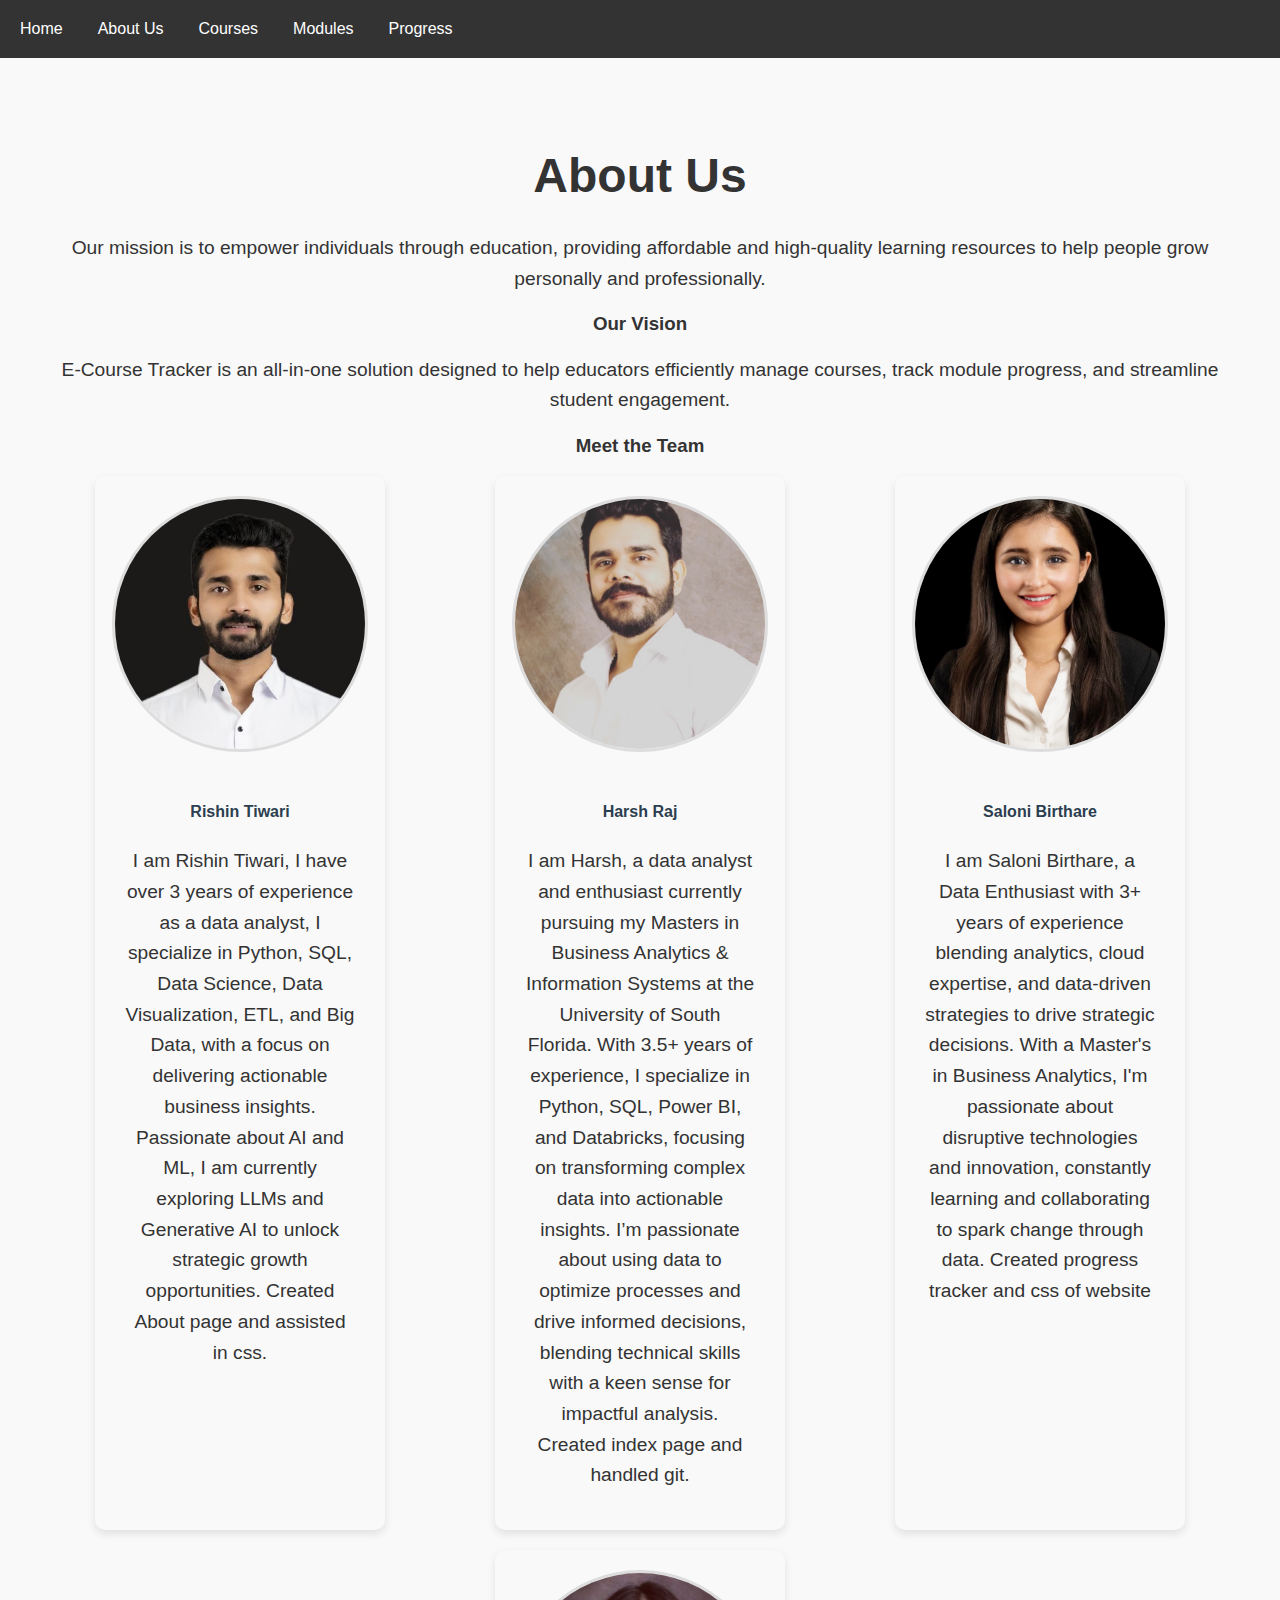
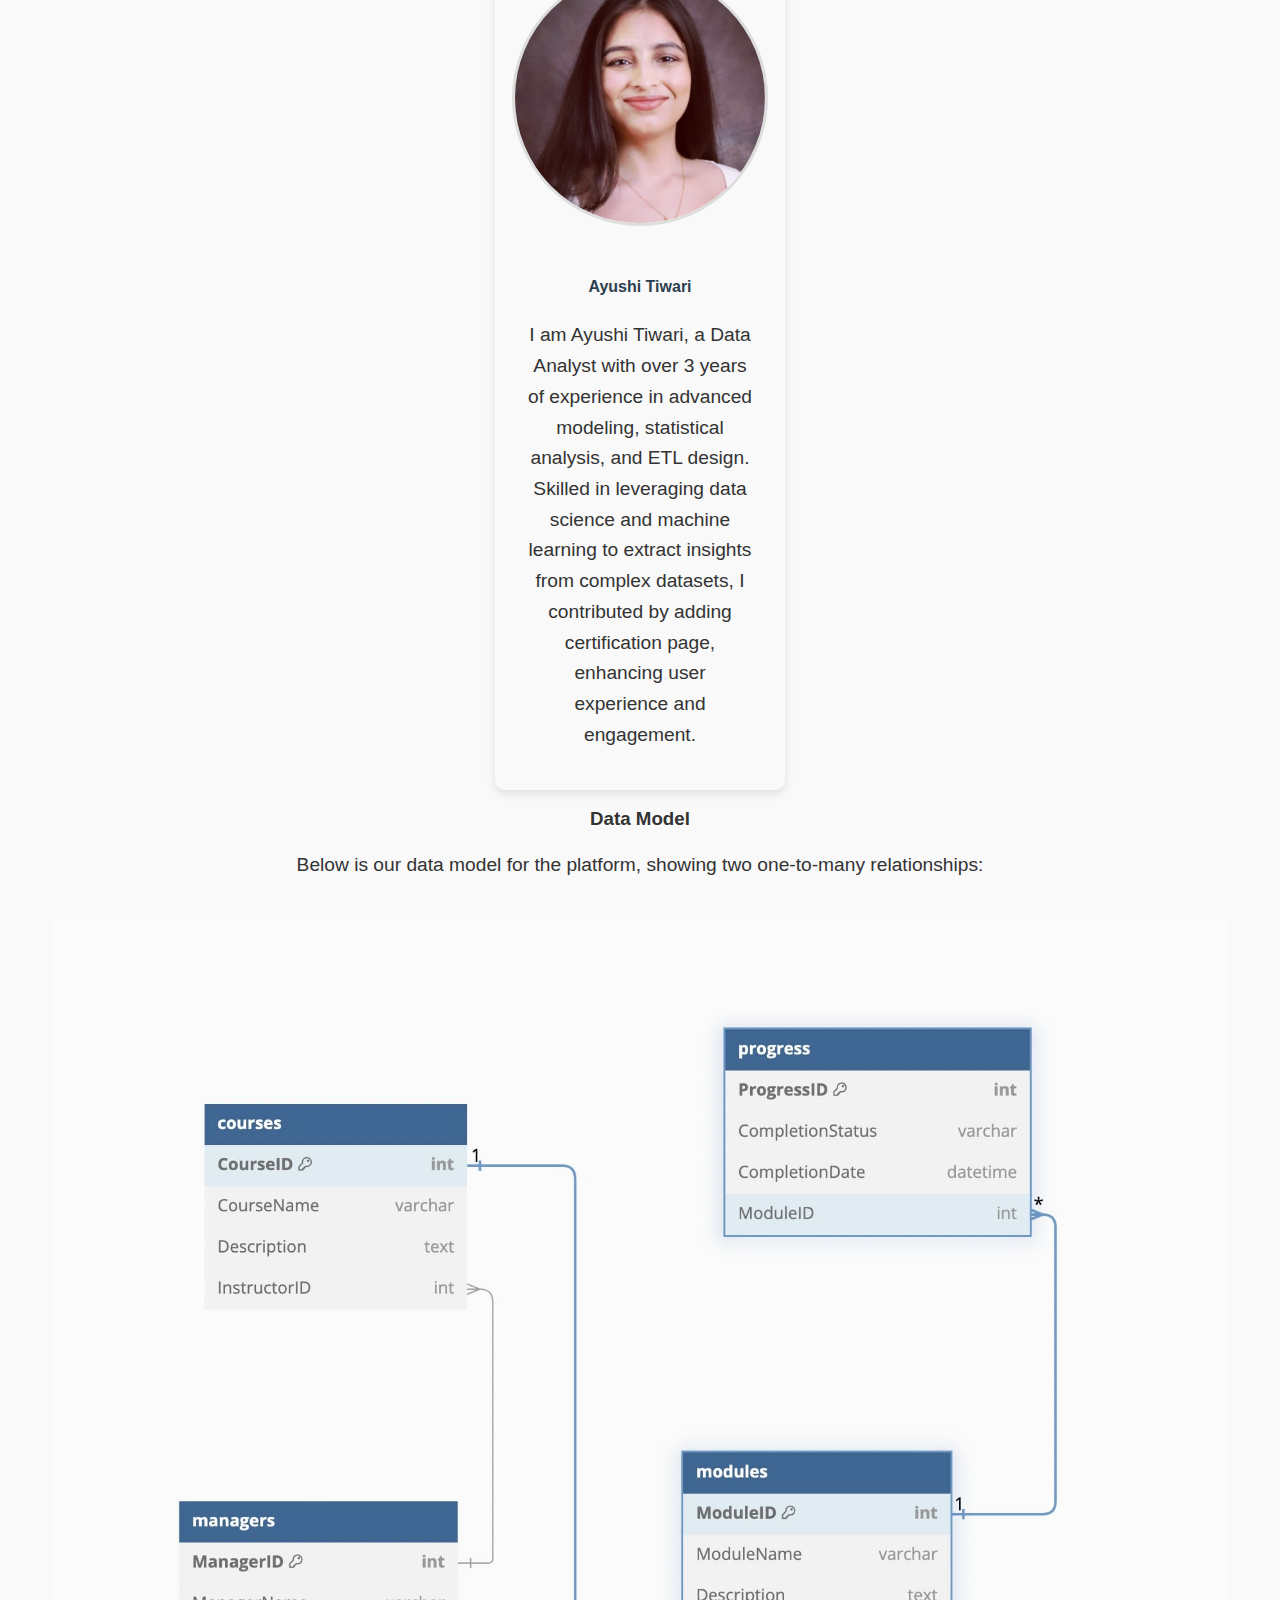
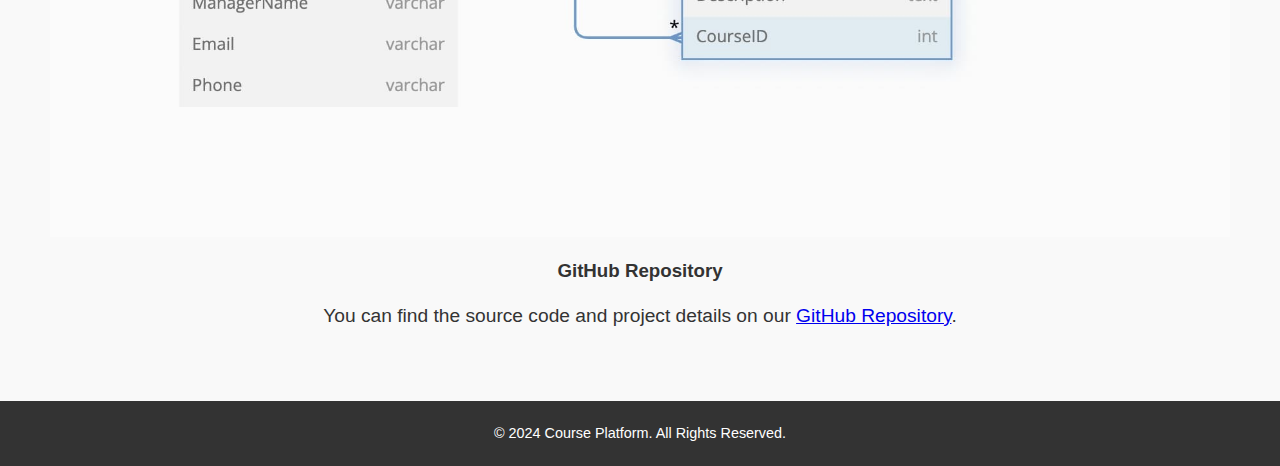
<file: About.html>
<!DOCTYPE html>
<html lang="en">
<head>
<meta charset="UTF-8">
<meta name="viewport" content="width=device-width, initial-scale=1.0">
<title>About Us</title>
  <!-- Favicon -->
  <link rel="icon" href="img/fav.jpg" type="image/jpg">
<link rel="stylesheet" href="style1.css">
<script src="project.js" defer></script>
</head>
<body>
  <nav>
    <div class="nav-container">
        <span class="hamburger" onclick="toggleMenu()">&#9776;</span>
        <div class="nav-links">
            <a href="index.html">Home</a>
            <a href="about.html">About Us</a>
            <a href="courses.html">Courses</a>
            <a href="certifications.html">Modules</a>
            <a href="progress.html">Progress</a>
        </div>
    </div>
</nav>

<section class="about">
  <h2>About Us</h2>
  <p>Our mission is to empower individuals through education, providing affordable and high-quality learning resources to help people grow personally and professionally.</p>

  <h3>Our Vision</h3>
  <p>E-Course Tracker is an all-in-one solution designed to help educators efficiently manage courses, track module progress, and streamline student engagement.</p>

  <!-- Group Members Section -->
  <h3>Meet the Team</h3>
  <div class="team">
    <div class="team-member">
      <img src="img/rishin.jpeg" alt="Member 1" class="team-member-img">
      <div class="member-description">
        <p><strong>Rishin Tiwari</strong></p>
        <p>I am Rishin Tiwari, I have over 3 years of experience as a data analyst, I specialize in Python, SQL, Data Science, Data Visualization, ETL, and Big Data, with a focus on delivering actionable business insights. Passionate about AI and ML, I am currently exploring LLMs and Generative AI to unlock strategic growth opportunities. Created About page and assisted in css.</p>
      </div>
    </div>
    <div class="team-member">
      <img src="img/harsh.jpeg" alt="Member 2" class="team-member-img">
      <div class="member-description">
        <p><strong>Harsh Raj</strong></p>
        <p>I am Harsh, a data analyst and enthusiast currently pursuing my Masters in Business Analytics & Information Systems at the University of South Florida. With 3.5+ years of experience, I specialize in Python, SQL, Power BI, and Databricks, focusing on transforming complex data into actionable insights. I’m passionate about using data to optimize processes and drive informed decisions, blending technical skills with a keen sense for impactful analysis. Created index page and handled git.</p>
      </div>
    </div>
    <div class="team-member">
      <img src="img/saloni.png" alt="Member 3" class="team-member-img">
      <div class="member-description">
        <p><strong>Saloni Birthare</strong></p>
        <p>I am Saloni Birthare, a Data Enthusiast with 3+ years of experience blending analytics, cloud expertise, and data-driven strategies to drive strategic decisions. With a Master's in Business Analytics, I'm passionate about disruptive technologies and innovation, constantly learning and collaborating to spark change through data. Created progress tracker and css of website</p>
      </div>
    </div>
    <div class="team-member">
      <img src="img/ayushi.png" alt="Member 4" class="team-member-img">
      <div class="member-description">
        <p><strong>Ayushi Tiwari</strong></p>
        <p>I am Ayushi Tiwari, a Data Analyst with over 3 years of experience in advanced modeling, statistical analysis, and ETL design. Skilled in leveraging data science and machine learning to extract insights from complex datasets, I contributed by adding certification page, enhancing user experience and engagement.</p>
      </div>
    </div>
  </div>

  <!-- Data Model Section -->
  <h3>Data Model</h3>
  <p>Below is our data model for the platform, showing two one-to-many relationships:</p>
  <img src="img/erd1.jpg" alt="Data Model" class="data-model-img">

  <!-- GitHub Link -->
  <h3>GitHub Repository</h3>
  <p>You can find the source code and project details on our <a href="https://github.com/harshrajchauhan/Assignment_LookAndFeel" target="_blank">GitHub Repository</a>.</p>

</section>


<footer>
  <p>&copy; 2024 Course Platform. All Rights Reserved.</p>
</footer>

</body>
</html>
</file>
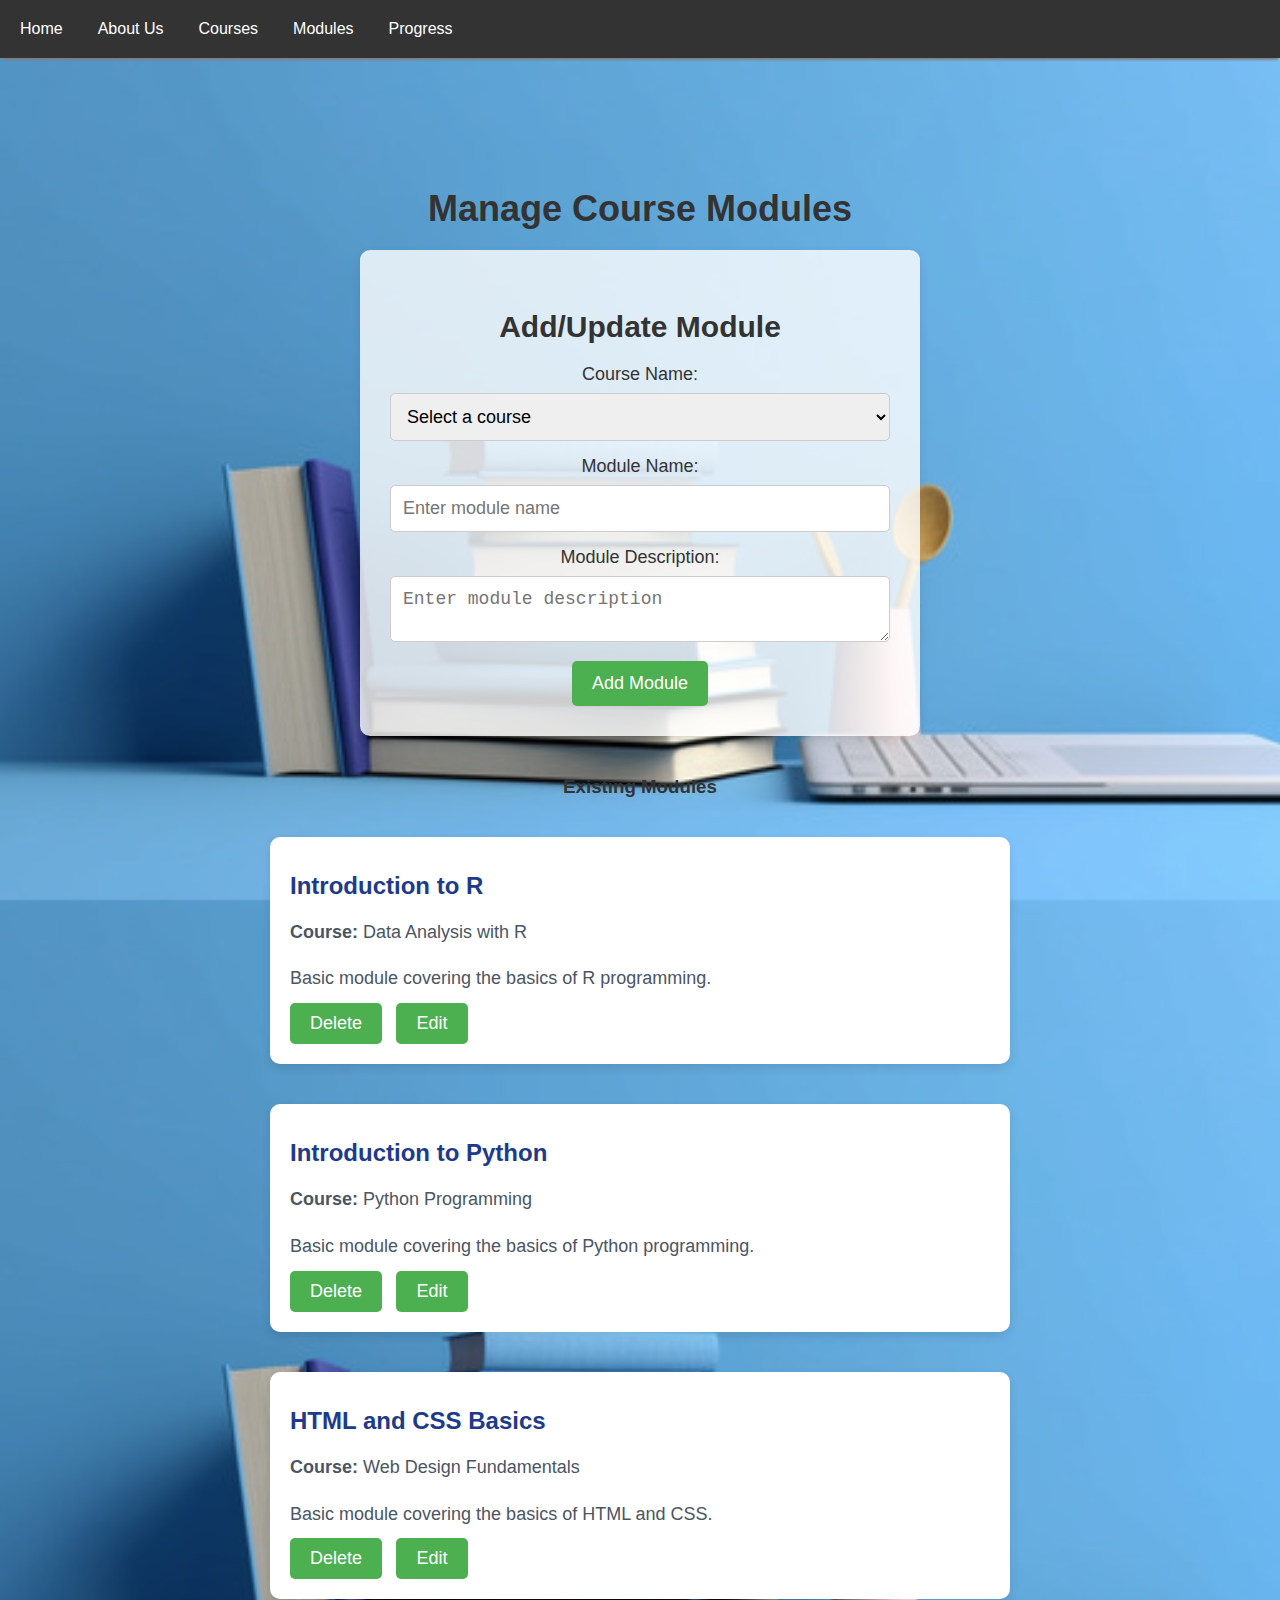
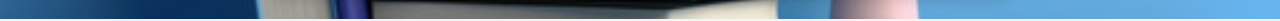
<file: certifications.html>
<!DOCTYPE html>
<html lang="en">
<head>
  <meta charset="UTF-8">
  <meta name="viewport" content="width=device-width, initial-scale=1.0">
  <!-- Favicon -->
  <link rel="icon" href="img/fav.jpg" type="image/jpg">
  <title>Manage Modules</title>
  <link rel="stylesheet" href="style1.css">
  <script src="project.js" defer></script>
  <style>
    body {
        margin: 0;
        padding: 0;
        background-image: url('img/bg.jpg'); /* Add the background image */
        background-size: cover; /* Make the image cover the entire page */
        background-position: center; /* Center the image */
        height: 100vh; /* Ensure the body takes up the full height of the viewport */
        font-family: 'Segoe UI', Tahoma, Geneva, Verdana, sans-serif;
        color: #333;
    }

    /* Center the content and make the font bigger */
    .modules-list {
        text-align: center;
        margin-top: 100px; /* Add some space from the top */
    }

    .modules-list h2 {
        font-size: 36px; /* Larger font for the heading */
        margin-bottom: 20px;
    }

    .module-form {
        background-color: rgba(255, 255, 255, 0.8); /* Semi-transparent background */
        padding: 30px;
        border-radius: 10px;
        max-width: 500px;
        margin: 0 auto;
        box-shadow: 0px 4px 10px rgba(0, 0, 0, 0.1);
    }

    .module-form h3 {
        font-size: 30px; /* Larger font for the form heading */
        margin-bottom: 20px;
    }

    label {
        font-size: 18px; /* Larger font for labels */
        margin-bottom: 8px;
        display: block;
    }

    select, input[type="text"], textarea {
        width: 100%;
        padding: 12px;
        margin-bottom: 15px;
        font-size: 18px; /* Larger text for input fields */
        border: 1px solid #ccc;
        border-radius: 5px;
        box-sizing: border-box;
    }

    button {
        padding: 12px 20px;
        font-size: 18px; /* Larger font for button */
        border: none;
        border-radius: 5px;
        background-color: #4CAF50;
        color: white;
        cursor: pointer;
    }

    button:hover {
        background-color: #45a049;
    }

    /* Make the existing modules list larger */
    #moduleList {
        margin-top: 40px;
    }

    .course-card {
        background-color: white;
        margin: 20px auto;
        padding: 20px;
        width: 80%;
        max-width: 700px;
        box-shadow: 0px 4px 10px rgba(0, 0, 0, 0.1);
        border-radius: 10px;
    }

    .course-card h3 {
        font-size: 24px; /* Larger font for module name */
        margin-bottom: 15px;
    }

    .course-card p {
        font-size: 18px; /* Larger text for description and course */
        margin-bottom: 10px;
    }

    .course-card button {
        font-size: 18px; /* Larger text for delete/edit buttons */
        padding: 10px 20px;
        margin-right: 10px;
    }

  </style>
</head>
<body>

  <nav>
    <div class="nav-container">
        <span class="hamburger" onclick="toggleMenu()">&#9776;</span>
        <div class="nav-links">
            <a href="index.html">Home</a>
            <a href="about.html">About Us</a>
            <a href="courses.html">Courses</a>
            <a href="certifications.html">Modules</a>
            <a href="progress.html">Progress</a>
        </div>
    </div>
  </nav>
  
  <section class="modules-list">
    <h2>Manage Course Modules</h2>
 
    <!-- Form for creating/updating a module -->
    <div class="module-form">
      <h3>Add/Update Module</h3>
      <form id="moduleForm">
        <!-- Course selection dropdown -->
        <label for="courseName">Course Name:</label>
        <select id="courseName" required>
          <option value="" disabled selected>Select a course</option>
          <option value="Data Analysis with R">Data Analysis with R</option>
          <option value="Python Programming">Python Programming</option>
          <option value="Web Design Fundamentals">Web Design Fundamentals</option>
        </select>
        
        <label for="moduleName">Module Name:</label>
        <input type="text" id="moduleName" placeholder="Enter module name" required>
        
        <label for="moduleDescription">Module Description:</label>
        <textarea id="moduleDescription" placeholder="Enter module description" required></textarea>
        
        <button type="submit">Add Module</button>
      </form>
    </div>
 
    <!-- Display Modules -->
    <div id="moduleList">
      <h3>Existing Modules</h3>
      <!-- Existing module cards will be added here dynamically using JavaScript -->
    </div>
  </section>
 
  <script>
    const moduleForm = document.getElementById('moduleForm');
    const moduleList = document.getElementById('moduleList');
    let modules = [];

    // Initialize the courses with a basic module for each
    function initializeCourses() {
      const defaultModules = [
        { course: "Data Analysis with R", name: "Introduction to R", description: "Basic module covering the basics of R programming." },
        { course: "Python Programming", name: "Introduction to Python", description: "Basic module covering the basics of Python programming." },
        { course: "Web Design Fundamentals", name: "HTML and CSS Basics", description: "Basic module covering the basics of HTML and CSS." }
      ];
      
      defaultModules.forEach(module => createModule(module.course, module.name, module.description));
    }

    // Function to create a module and display it
    function createModule(course, name, description) {
      const module = {
        id: Date.now(),
        course: course,
        name: name,
        description: description
      };
      modules.push(module);
      displayModules();
    }

    // Function to display all modules
    function displayModules() {
      moduleList.innerHTML = `<h3>Existing Modules</h3>`; // Reset the module list
      modules.forEach(module => {
        const moduleCard = document.createElement('div');
        moduleCard.classList.add('course-card');
        moduleCard.innerHTML = `
          <h3>${module.name}</h3>
          <p><strong>Course:</strong> ${module.course}</p>
          <p>${module.description}</p>
          <button onclick="deleteModule(${module.id})">Delete</button>
          <button onclick="editModule(${module.id})">Edit</button>
        `;
        moduleList.appendChild(moduleCard);
      });
    }

    // Function to delete a module
    function deleteModule(id) {
      modules = modules.filter(module => module.id !== id);
      displayModules();
    }

    // Function to edit a module
    function editModule(id) {
      const module = modules.find(module => module.id === id);
      if (module) {
        document.getElementById('moduleName').value = module.name;
        document.getElementById('moduleDescription').value = module.description;
        document.getElementById('courseName').value = module.course;
        // Change form submit button to "Update Module"
        moduleForm.querySelector('button').textContent = "Update Module";
        moduleForm.onsubmit = function(e) {
          e.preventDefault();
          updateModule(id);
        };
      }
    }

    // Function to update a module
    function updateModule(id) {
      const course = document.getElementById('courseName').value;
      const name = document.getElementById('moduleName').value;
      const description = document.getElementById('moduleDescription').value;
      const module = modules.find(module => module.id === id);
      if (module) {
        module.course = course;
        module.name = name;
        module.description = description;
        displayModules();
        moduleForm.querySelector('button').textContent = "Add Module";
        moduleForm.onsubmit = function(e) {
          e.preventDefault();
          createModule(course, name, description);
        };
      }
    }

    // Handle form submit
    moduleForm.onsubmit = function(e) {
      e.preventDefault();
      const course = document.getElementById('courseName').value;
      const name = document.getElementById('moduleName').value;
      const description = document.getElementById('moduleDescription').value;
      createModule(course, name, description);
      moduleForm.reset(); // Reset form fields
    };

    // Initialize default modules
    initializeCourses();
  </script>

</body>
</html>
</file>
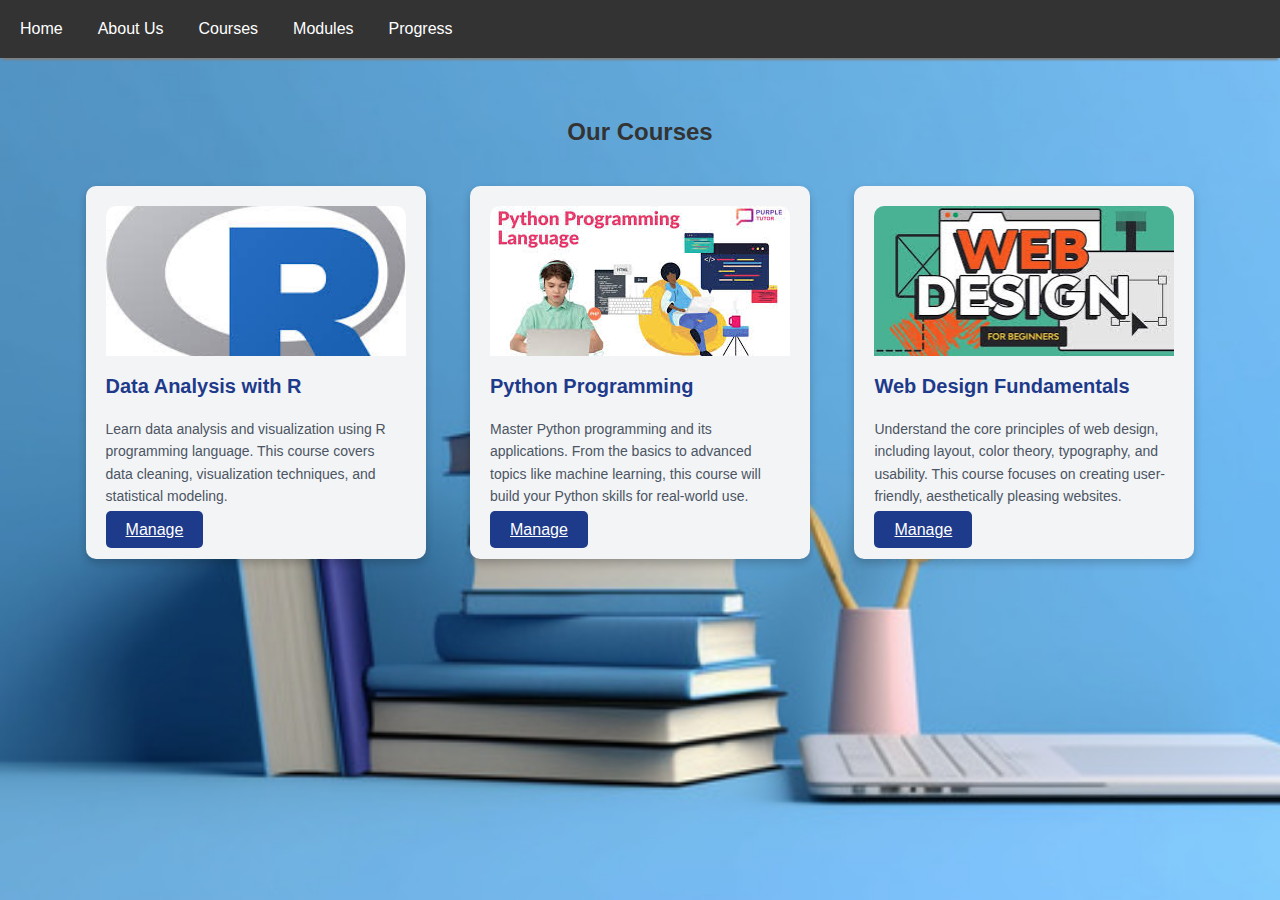
<file: courses.html>
<!DOCTYPE html>
<html lang="en">
<head>
<meta charset="UTF-8">
<meta name="viewport" content="width=device-width, initial-scale=1.0">
  <!-- Favicon -->
  <link rel="icon" href="img/fav.jpg" type="image/jpg">
<title>Courses</title>
<link rel="stylesheet" href="style1.css">
<script src="project.js" defer></script>
</head>
<body>

  <style>
    body {
        margin: 0;
        padding: 0;
        background-image: url('img/bg.jpg'); /* Add the background image */
        background-size: cover; /* Make the image cover the entire page */
        background-position: center; /* Center the image */
        height: 100vh; /* Ensure the body takes up the full height of the viewport */
    }
</style>
  <nav>
    <div class="nav-container">
        <span class="hamburger" onclick="toggleMenu()">&#9776;</span>
        <div class="nav-links">
            <a href="index.html">Home</a>
            <a href="about.html">About Us</a>
            <a href="courses.html">Courses</a>
            <a href="certifications.html">Modules</a>
            <a href="progress.html">Progress</a>
        </div>
    </div>
</nav>
 
<section class="courses-list">
  <h2>Our Courses</h2>
  
  <!-- Course 1: Data Analysis with R -->
  <div class="course-card">
    <img src="img/course1.jpeg" alt="Data Analysis with R">
    <h3>Data Analysis with R</h3>
    <p>Learn data analysis and visualization using R programming language. This course covers data cleaning, visualization techniques, and statistical modeling.</p>
    <a href="certifications.html" class="enroll-btn"> Manage</a>
  </div>

  <!-- Course 2: Python Programming -->
  <div class="course-card">
    <img src="img/course2.jpeg" alt="Python Programming">
    <h3>Python Programming</h3>
    <p>Master Python programming and its applications. From the basics to advanced topics like machine learning, this course will build your Python skills for real-world use.</p>
    <a href="certifications.html" class="enroll-btn">Manage</a>
  </div>

  <!-- Course 3: Web Design Fundamentals -->
  <div class="course-card">
    <img src="img/course3.jpeg" alt="Web Design Fundamentals">
    <h3>Web Design Fundamentals</h3>
    <p>Understand the core principles of web design, including layout, color theory, typography, and usability. This course focuses on creating user-friendly, aesthetically pleasing websites.</p>
    <a href="certifications.html" class="enroll-btn">Manage</a>
  </div>

</section>

</body>
</html>
</file>
<file: style1.css>
/* Global Styles */
body {
    font-family: 'Segoe UI', Tahoma, Geneva, Verdana, sans-serif;
    margin: 0;
    padding: 0;
    background-color: #f9f9f9;
    color: #333;
    display: flex;
    flex-direction: column;
    min-height: 100vh; /* Ensures the body takes up at least the full viewport height */
}

 
.homepage {
    background-image: url('img/bg.jpg'); /* Add the background image */
    background-size: cover;  /* Ensure the image covers the entire page */
    background-position: center;  /* Center the image */
    background-attachment: fixed;  /* Keep the background fixed during scrolling */
    min-height: 100vh;  /* Ensure the image covers the full height of the page */
    display: flex;
    flex-direction: column;
}
 
/* Navbar Styling */
nav {
    background-color: #1E3A8A;
    color: white;
    padding: 15px 20px;
    box-shadow: 0 4px 2px -2px gray;
}
 
.nav-container {
    display: flex;
    justify-content: space-between;
    align-items: center;
}
 
.nav-links {
    display: flex;
    gap: 15px;
}
 
nav a {
    color: white;
    text-decoration: none;
    font-size: 1rem;
    padding: 10px 15px;
    border-radius: 5px;
}
 
nav a:hover {
    background-color: #2563EB;
    border-radius: 8px;
}
 
/* Hamburger Menu for Mobile */
.hamburger {
    display: none;
    font-size: 1.5rem;
    cursor: pointer;
}
 
@media (max-width: 768px) {
    .hamburger {
        display: block;
    }
 
    .nav-links {
        display: none;
        flex-direction: column;
        gap: 10px;
        padding: 10px;
        background-color: #1E3A8A;
        width: 100%;
    }
 
    .nav-links.show {
        display: flex;
    }
}
 


/* Hero Section */
.hero {
    background-color: rgba(0, 0, 0, 0.5); /* Dark overlay for better text visibility */
    color: white;
    text-align: center;
    padding: 0; /* Remove extra padding */
    display: flex;
    justify-content: center;
    align-items: center;
    flex-direction: column;
    background-image: url('img/bg.jpg'); /* Background image for hero section */
    background-size: cover;  /* Ensures the background image covers the full page */
    background-position: center;  /* Centers the background image */
    background-attachment: fixed; /* Keeps the background image fixed during scrolling */
    height: 100vh;  /* Makes the hero section take up the full viewport height */
    width: 100%;  /* Ensures the hero section stretches across the full width of the page */
    position: relative;  /* Ensures that any child elements are positioned correctly within the hero section */
}

/* Content within hero */
.hero .hero-content {
    max-width: 800px;
    background: rgba(0, 0, 0, 0.5); /* Slight dark overlay for better text readability */
    padding: 20px;
    border-radius: 10px;
}

.hero-logo {
    width: 100px;
    height: auto;
    margin-bottom: 20px;
}

.hero h1 {
    font-size: 3rem;
    margin-bottom: 20px;
}

.hero p {
    font-size: 1.2rem;
    margin-bottom: 30px;
}

.cta-btn {
    background-color: #2563EB;
    padding: 15px 30px;
    font-size: 1.2rem;
    color: white;
    text-decoration: none;
    border-radius: 5px;
}

.cta-btn:hover {
    background-color: #1E3A8A;
}

@media (max-width: 768px) {
    .hero h1 {
        font-size: 2.5rem;
    }
    .hero p {
        font-size: 1rem;
    }
    .cta-btn {
        font-size: 1rem;
        padding: 10px 20px;
    }
}


/* Description Section Styling */
.description {
    background-color: #f4f4f4;  /* Light background for contrast */
    padding: 40px 20px;
    text-align: center;
}

.description-content {
    max-width: 800px;
    margin: 0 auto;
    padding: 20px;
    background-color: #ffffff;  /* White background for the content */
    border-radius: 10px;
    box-shadow: 0 2px 10px rgba(0, 0, 0, 0.1);  /* Subtle shadow for a card effect */
}

.description h2 {
    font-size: 2rem;
    margin-bottom: 20px;
    color: #333;  /* Darker color for the heading */
}

.description p {
    font-size: 1.2rem;
    color: #555;  /* Lighter color for the paragraph */
    line-height: 1.6;
}

@media (max-width: 768px) {
    .description h2 {
        font-size: 1.5rem;
    }

    .description p {
        font-size: 1rem;
    }
}

/* About Section */
.about {
    padding: 50px;
    text-align: center;
    background-color: #f9f9f9;
}

.about h2 {
    font-size: 3rem;
    margin-bottom: 30px;
}

.about p {
    font-size: 1.2rem;
    line-height: 1.6;
}

.about-img {
    width: 80%;
    margin-top: 40px;
    border-radius: 10px;
}

/* Team Section */
.team {
    display: flex;
    flex-wrap: wrap;
    justify-content: space-around;
    gap: 20px;
}

.team-member {
    display: flex;
    flex-direction: column;
    align-items: center;
    width: 250px;
    text-align: center;
    background-color: #f9f9f9;
    padding: 20px;
    border-radius: 10px;
    box-shadow: 0 4px 8px rgba(0, 0, 0, 0.1);
    transition: transform 0.3s ease-in-out;
}

.team-member:hover {
    transform: translateY(-5px);
}

.team-member-img {
    width: 250px;
    height: 250px;
    object-fit: cover;
    border-radius: 50%;
    border: 3px solid #ddd;
    margin-bottom: 15px;
}

.member-description {
    font-size: 14px;
    color: #333;
    line-height: 1.6;
    margin-top: 10px;
    padding: 0 10px;
}

.member-description strong {
    font-size: 16px;
    font-weight: 600;
    color: #2c3e50;
    margin-bottom: 5px;
}

.data-model-img {
    max-width: 100%;
    height: auto;
    margin-top: 20px;
}
/* Courses Section */
.courses-list {
    padding: 40px;
    text-align: center;
}

/* Course Card Container */
.course-card {
    display: inline-block;
    width: 300px;
    margin: 20px;
    padding: 20px;
    background-color: #F3F4F6;
    border-radius: 10px;
    box-shadow: 0 4px 8px rgba(0, 0, 0, 0.2);
    text-align: left;
    transition: transform 0.3s, box-shadow 0.3s;
}

/* Hover effect for Course Card */
.course-card:hover {
    transform: translateY(-5px);
    box-shadow: 0 8px 16px rgba(0, 0, 0, 0.3);
}

/* Course Image Styling */
.course-card img {
    width: 100%;
    height: 150px;
    border-radius: 10px 10px 0 0;
    object-fit: cover;
}

/* Course Title */
.course-card h3 {
    font-size: 20px;
    color: #1E3A8A;
    margin-top: 15px;
}

/* Course Description */
.course-card p {
    color: #4B5563;
    font-size: 14px;
    line-height: 1.6;
}

/* Enroll Button Styling */
.enroll-btn {
    background-color: #1E3A8A;
    color: white;
    padding: 10px 20px;
    border: none;
    cursor: pointer;
    border-radius: 5px;
    font-size: 16px;
    margin-top: 15px;
    width: 100%; /* Full width button */
    text-align: center;
    transition: background-color 0.3s;
}

.enroll-btn:hover {
    background-color: #2563EB;
}


/* Progress Section */
.progress {
    padding: 20px;
    text-align: center;
    margin-bottom: 150px;
}

.progress-bar {
    margin: 20px 0;
    display: flex;
    align-items: center;
    justify-content: center;
}

progress {
    width: 50%;
    height: 20px;
    margin-right: 10px;
}

.chart-container {
    display: flex;
    justify-content: center;
    gap: 30px;
    flex-wrap: wrap;
    margin-top: 150px;
}

canvas {
    max-width: 100%;
    max-height: 400px;
    margin: 0 auto;
}

#certificationPieChart {
    width: 400px;
    height: 400px;
    margin: 0 auto;
}

.chart-container > div {
    margin-bottom: 30px;
    flex-grow: 1;
}

/* Container */
.container {
    width: 80%;
    margin: auto;
}

@media (max-width: 768px) {
    .container {
        width: 90%;
    }
}

@media (max-width: 480px) {
    .container {
        width: 100%;
        padding: 10px;
    }
}

/* Footer */
/* Footer */
footer {
    background-color: #1E3A8A;
    color: white;
    text-align: center;
    padding: 15px 10px;
}

footer p {
    font-size: 0.9rem;
}


body {
    font-family: Arial, sans-serif;
    margin: 0;
    padding: 0;
    background-color: #f4f4f4;
  }
  
  nav {
    background-color: #333;
    padding: 10px;
    color: white;
  }
  
  .nav-container {
    display: flex;
    justify-content: space-between;
    align-items: center;
  }
  
  .nav-links a {
    color: white;
    text-decoration: none;
    padding: 10px;
  }
  
  .nav-links a:hover {
    background-color: #575757;
  }
  
  .progress {
    padding: 20px;
  }
  
  .course-selection {
    margin-bottom: 20px;
  }
  
  .chart-container {
    display: flex;
    justify-content: space-around;
    flex-wrap: wrap;
  }
  
  #courseLineChart, #courseDonutChart, #courseBarChart {
    margin: 20px 0;
  }
  
  footer {
    text-align: center;
    padding: 10px;
    background-color: #333;
    color: white;
  }
</file>
